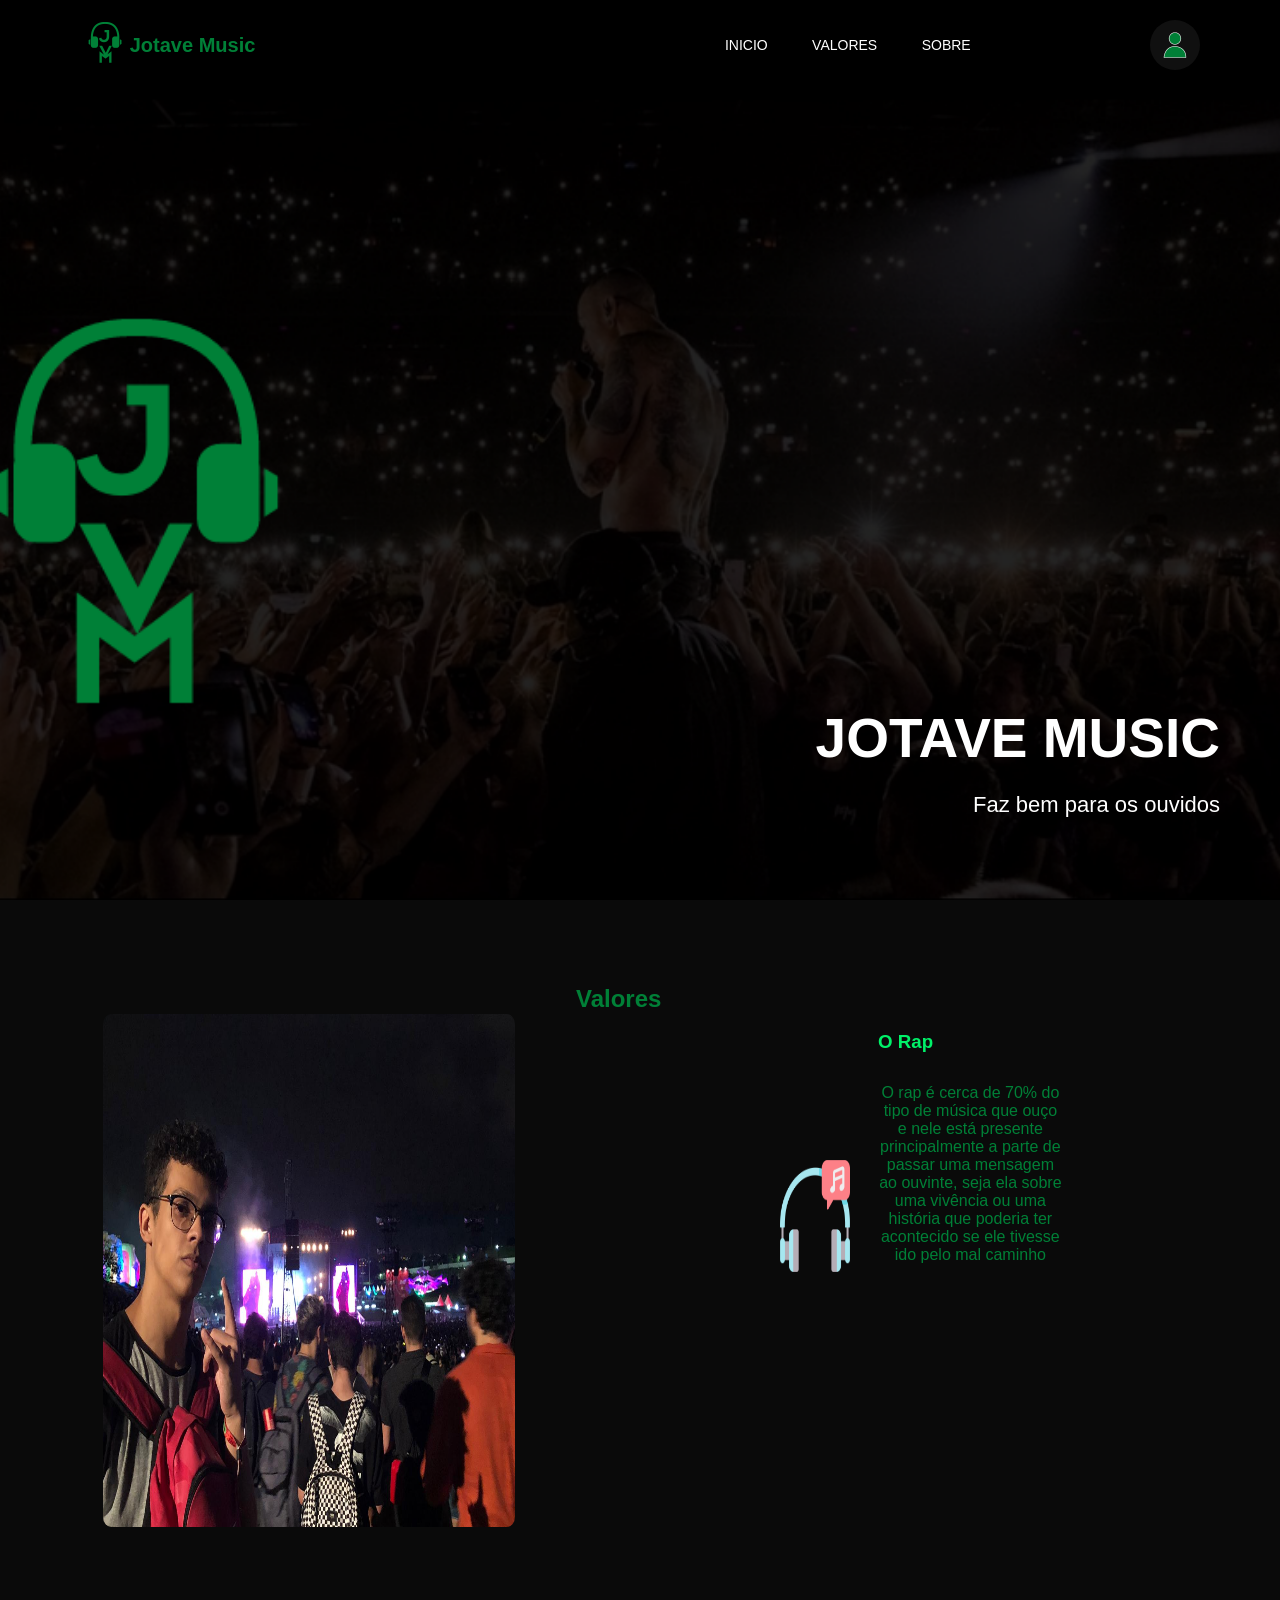
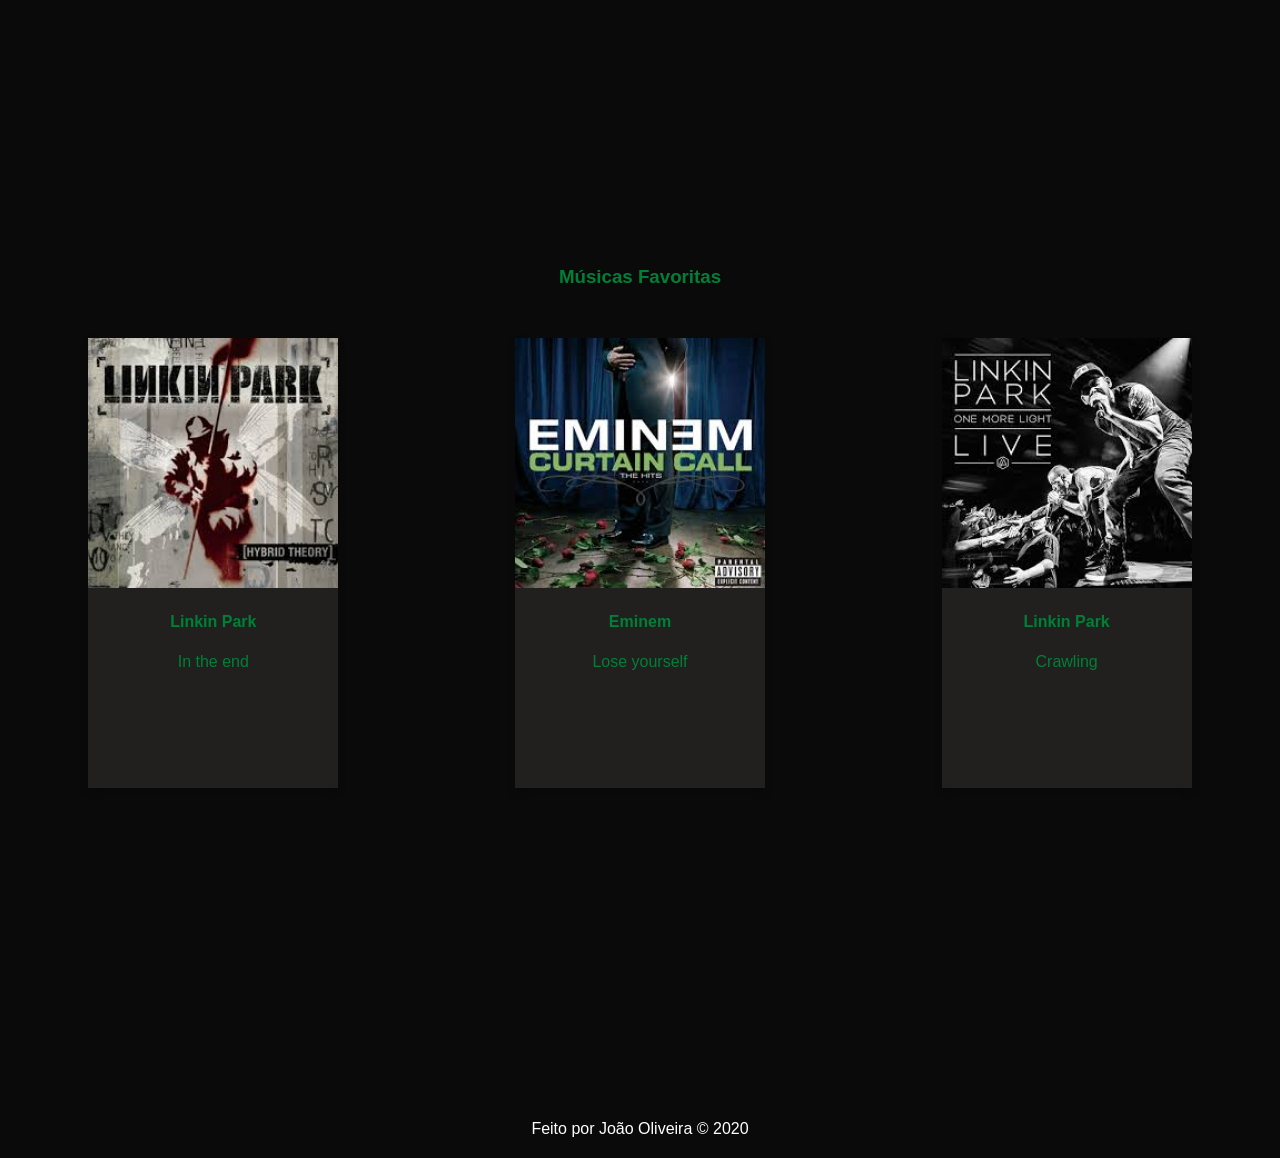
<file: projeto-site/public/index.html>
<!DOCTYPE html>
<html lang="pt">

<head>
    <meta charset="UTF-8">
    <meta name="viewport" content="width=device-width, initial-scale=1.0">
    <link rel="sortcut icon" href="./img/favicon.png" type="image/jpg" />
    <title>Jotave Music</title>
    <link rel="stylesheet" href="./css/antigostyle.css">
</head>

<body>
    <div class="header">
        <div class="title-header">
            <img class="logo-imagem" src="./img/b.png" alt="BandFy">
            <a href="index.html">
                <h1>Jotave Music</h1>
            </a>
        </div>
        <div class="nav">
            <ul>
                <li class="menu-atual"><a href="#inicio">Inicio</a></li>
                <li><a href="#valores">Valores</a></li>
                <li><a href="#sobre">Sobre</a></li>
            </ul>
        </div>
        <div class="login">
            <div class="continuacao-login" name="drop"> <img src="./img/login.png" alt=""></div>
            <div class="drop-content">
                <a href="meu_cadastro.html">Cadastro</a>
                <a href="login.html">Login</a>
            </div>
        </div>
    </div>

    <section id="inicio">
        <div class="tela-inicio">
            <div class="texto-lateral">
                <h1>Jotave Music </h1>
                <p>Faz bem para os ouvidos</p>
            </div>

        </div>
    </section>

    <section id="valores" class='content'>
        <div class="tela-valores">
            <header class="linha1">
                <div class="bomdia">
                    <h1>Valores</h1> 
                </div>
            </header>
            <div class="coluna1">
                <div class="caixotalerta">
                    <img src="img/lola.jpg" alt="">
                </div>
            </div>
            <div class="coluna2">
                <div class="caixotalerta2">
                    <div class="ladoA">
                        <div class="graficos">
                            <img src="img/fones-de-ouvido.png" alt="">
                        </div>
                    </div>
                    <div class="ladoB">
                        <div class="graficos">
                            <h3>O Rap</h3>
                        </div>
                        <div class="graficos">
                            <p>O rap é cerca de 70% do tipo de música que ouço e nele está presente principalmente a parte de passar uma mensagem ao ouvinte, seja ela sobre uma vivência ou uma história que poderia ter acontecido se ele tivesse ido pelo mal caminho</p>
                        </div>
                    </div>
                </div>
            </div>
        </div>
    </section>

    <section id="sobre" class="content">
        <div class="tela-sobre">
            <h3 class="titulo-sobre">Músicas Favoritas</h3>

            <div class="todos-cards">
                <div class="card">
                    <img src="img/ite.jpg" alt="Avatar">
                    <div class="container">
                        <h4><b>Linkin Park</b></h4>
                        <p>In the end</p>
                    </div>
                </div>

                <div class="card">
                    <img src="img/lose.jpg" alt="Avatar">
                    <div class="container">
                        <h4><b>Eminem</b></h4>
                        <p>Lose yourself</p>
                    </div>
                </div>

                <div class="card">
                    <img src="img/crawling.jpg" alt="Avatar">
                    <div class="container">
                        <h4><b>Linkin Park</b></h4>
                        <p>Crawling</p>
                    </div>
                </div>
            </div>

        </div>
    </section>
    <div class="footer">
        <div class="container">
            <h4>Feito por João Oliveira &COPY; 2020</h4>
        </div>
    </div>

</body>

</html>
<script>
    
</script>
</file>
<file: projeto-site/public/css/antigostyle.css>
body{
    margin: 0;
    font-family: Arial, Helvetica, sans-serif;
}

.header
    {
    position: fixed;
    display: flex;
    margin: 0;
    height: 10vh;
    width: 100%;
    background-color: black;
    align-items: center;
    justify-content: space-around;
}

.title-header{
    display: flex;
    align-items: center;
    color: #ffffff;
    text-decoration: none;
}

.title-header a{
    text-decoration: none;
}

.title-header h1{
    font-size: 20px;
    color: #008037;
    text-decoration: none;
}

.logo-imagem{
    height: 50px;
}

.title-header :hover{
    font-size: 25px;
    color: #008037;
    text-decoration: none;
}

.nav{
  padding-left: 250px;
}

.nav a {
    text-decoration: none;
    font-style: initial;
    color: #ffffff;
    text-transform: uppercase;
    font-size: 14px;
    border-Radius: 7px
}

.nav :hover{
    font-size: 16px;
    color: #008037;
}

.nav li {
    display: inline-block;
    padding: 0px 20px 0 20px;
}

.login .continuacao-login img{
    height: 50px;
    width: 50px;
    border-radius: 100%;
    display: flex;
}

.login .continuacao-login[name="drop"]{
    border: none;
    cursor: pointer;
    /* background-color: #008037;
    background-image: url("/imagens/login.png"); */
  }

  .drop-content{
    display: none;
    background-color: #E4A87A;
}

.drop-content a{
    color: white;
    padding: 8px 10px;
    text-decoration: none;
    display: block;
  }

  .login:hover .drop-content{
    display: block;
  }
  
  .login:hover .continuacao-login[name="drop"]{
    background-color: #3de295;
  }

.drop-content a:hover{
    background-color:  #3de295;
  }

  .drop-content{
    display: none;
    background-color:  #3de295;
        
    position: absolute; 
  }

  .nav .linha-cima{
      margin-bottom: 23px;
  }

  .login{
    position: relative;
  }

  .tela-inicio{
    
    background: url(../img/fundo-inicio.png) bottom no-repeat;
    background-size: cover;
    color: white;
    text-align: center;
    height: 100vh;
    display: flex;
    align-items: flex-end;
    justify-content: flex-end;
  }

  .tela-inicio p
      {
      font-size: 22px;
      text-align: right;
  
  }

  .texto-lateral {
      margin: 0px 60px 60px 0px;
  }
  
  .texto-lateral h1 {
      text-transform: uppercase;
      text-align: right;
      font-size: 55px;
      margin: 0px;
  }


.content {
    height: 100vh;
    width: 100%;
    background-color: rgb(10, 10, 10);
}

.tela-sobre h3{
    margin: 0;
    text-align: center;
    color: #008037;
    padding-top: 66px;
}

.todos-cards{
    margin-top: 50px;
    justify-content: space-around;
    align-items: center;
    display: flex;
}

.card {
    color:  #008037;
    background-color: rgb(34, 31, 31);
    box-shadow: 0 4px 8px 0 rgba(0,0,0,0.2);
    transition: 0.3s;
    width: 250px;
    height: 450px;
  }

.card img{
    width: 250px;
}

.card h4, p{
    text-align: center;
}
  
  .card:hover {
    box-shadow: 0 8px 16px 0 rgba(70, 80, 90, 0.2);
    transition: 0.5s;
    transform:scale(1.1);
  }
  
  .container {
    align-items: center;
    justify-content: center;
  }

  .tela-valores{
    width: 100%;
    height: 80%;
    display: flex;
  }

  .coluna1{
    padding-left: 4%;
    width: 60%;
    height: 100%;
    display: flex;
    flex-direction: column;
    justify-content: flex-start;
    align-items: flex-start;
}

.coluna1 .alerta{
    align-items: center;
    align-items: center;
    width: 85%;
    margin-top: 60px;
    border-radius: 7px;
    height: 12%;
    background-color: #ffffff
}

.coluna2{
    width: 880px;
    height: 120%;
    margin-top: 60px;
    display: flex;
    flex-direction: column;
    justify-content: flex-start;
    align-items: center;
}

.caixotalerta{
    width: 90%;
    height: 89%;
    border-radius: 0 2% 2% 2%;
    display: flex;
    flex-direction: column;
    align-items: center;
    justify-content: space-around;
    padding-top: 50px;
}

.caixotalerta img{
    width: 80%;
    height: 80%;
    border-radius: 2%;
}

.caixotalerta2{
    padding-top: 40px;
    width: 75%;
    height: 95%;
    border-radius: 2%;
    display: flex;
    justify-content: center;
}

.graficos{
  width: 75%;
  height: 35%;
  border-radius: 2%;
}

.graficos img{
    width: 95%;
    height: 65%;
}

.ladoA{
    display: flex;
    flex-direction: column;
    justify-content: space-evenly;
    width: 20%;
    height: 60%;
}

.ladoB{
  display: flex;
    flex-direction: column;
    justify-content: space-evenly;
    width: 50%;
    height: 15%;
}

.ladoB h3{
  color: #00F269;
}

.ladoB p{
  color: #008037;
}

  .tela-valores .foto img{
    display: flex;
    width: 400px;
    height: 300px;
    background-color: #00F269;
    border-radius: 15%;
    padding: 1px;
  }

  .linha1{
    width: 100%;
    height: 15%;    
    display: flex;
    align-content: center;
    justify-content: space-between;
    position: absolute;
    color: #008037;
}

  .bomdia{
    width: 30%;
    padding-top: 62px;
    padding-left: 45%;
    display: flex;
    justify-content: center;
    flex-direction: column;
}


  .direita{
    width: 200px;
    height: 200px;
  }

  .direita img{
    width: 50px;
    height: 50px;
  }

  .cima{
    display: flex;
  }

  .baixo{
    display: flex;
  }

  .direita{
    display: flex;
    align-items: center;
    flex-direction: column;
  }

  .footer {
    background-color: rgb(10, 10, 10);
    align-items: center;
    text-align: center;
    padding-top: 20px;
    padding-bottom: 20px;
}

.footer h4 {
    color: white;
    font-weight: 100;
    margin: 0;
}
</file>
